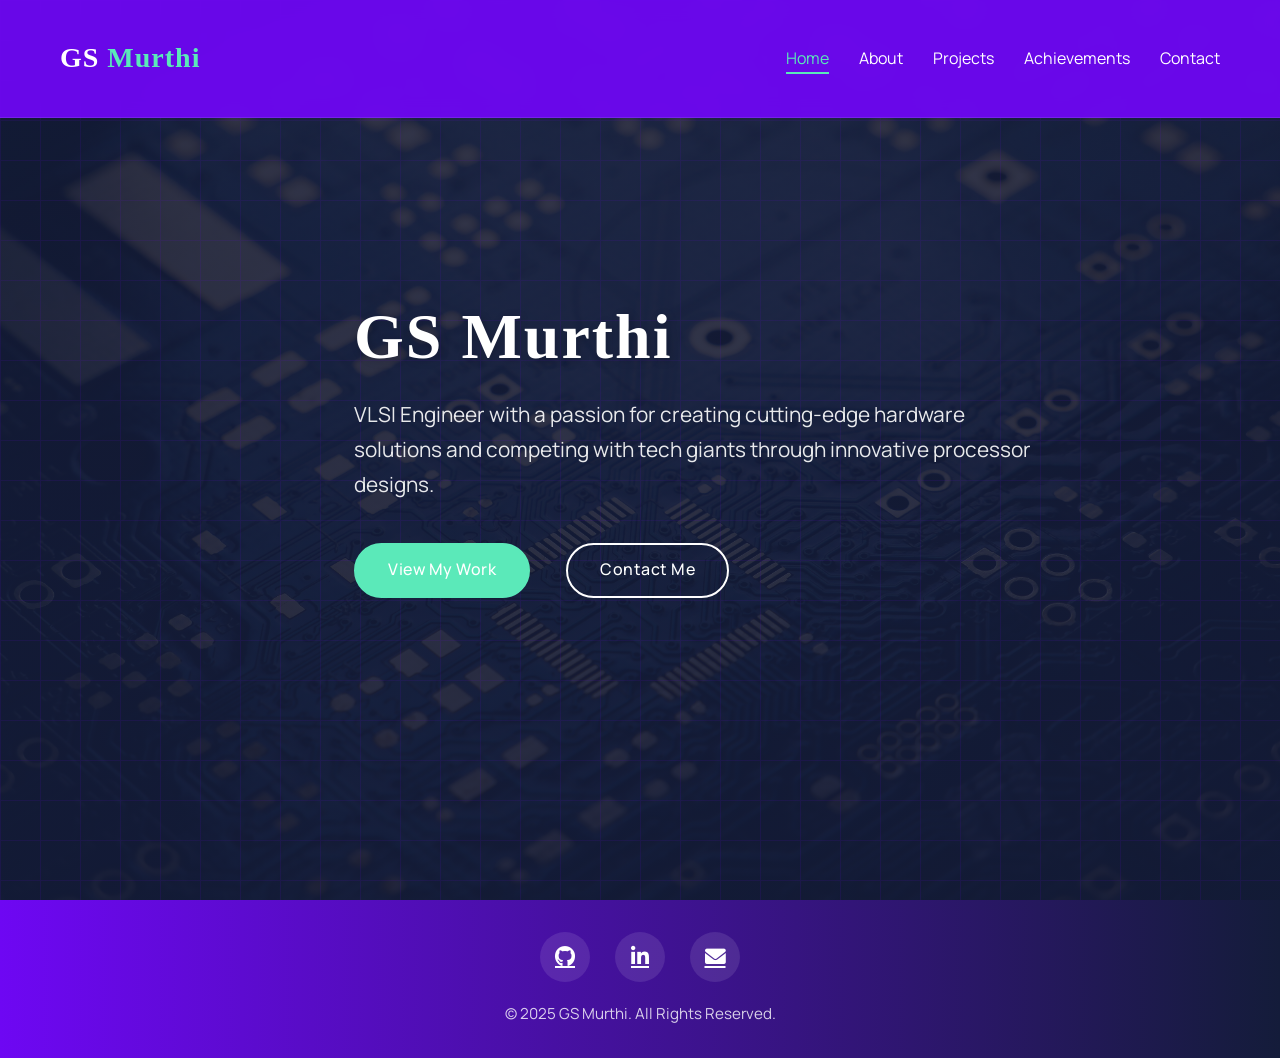
<file: Website_porfolio/index.html>
<!DOCTYPE html>
<html lang="en">
<head>
    <meta charset="UTF-8">
    <meta name="viewport" content="width=device-width, initial-scale=1.0">
    <title>GS Murthi | VLSI Engineer</title>
    <link rel="preconnect" href="https://fonts.googleapis.com">
    <link rel="preconnect" href="https://fonts.gstatic.com" crossorigin>
    <link href="https://fonts.googleapis.com/css2?family=Manrope:wght@300;400;500;600;700&display=swap" rel="stylesheet">
    <link rel="stylesheet" href="https://cdnjs.cloudflare.com/ajax/libs/font-awesome/6.0.0-beta3/css/all.min.css">
    <link rel="stylesheet" href="styles.css">
</head>
<body>
    <header id="header">
        <div class="container">
            <nav>
                <a href="index.html" class="logo">GS <span>Murthi</span></a>
                <div class="menu-toggle">
                    <i class="fas fa-bars"></i>
                </div>
                <ul class="nav-links">
                    <li><a href="index.html" class="active">Home</a></li>
                    <li><a href="about.html">About</a></li>
                    <li><a href="projects.html">Projects</a></li>
                    <li><a href="achievements.html">Achievements</a></li>
                    <li><a href="contact.html">Contact</a></li>
                </ul>
            </nav>
        </div>
    </header>

    <section class="hero" id="home">
        <div class="hero-content">
            <h1 class="name-display">GS Murthi</h1>
            <p class="hero-subtitle">VLSI Engineer with a passion for creating cutting-edge hardware solutions and competing with tech giants through innovative processor designs.</p>
            <div class="hero-buttons">
                <a href="projects.html" class="btn">View My Work</a>
                <a href="contact.html" class="btn btn-outline">Contact Me</a>
            </div>
        </div>
    </section>

    <footer>
        <div class="container">
            <div class="social-links">
                <a href="https://github.com/Murthi555" class="social-link" target="_blank">
                    <i class="fab fa-github"></i>
                </a>
                <a href="https://www.linkedin.com/in/yourprofile" class="social-link" target="_blank">
                    <i class="fab fa-linkedin-in"></i>
                </a>
                <a href="mailto:gsmurthi4615@gmail.com" class="social-link">
                    <i class="fas fa-envelope"></i>
                </a>
            </div>
            <p class="copyright">© 2025 GS Murthi. All Rights Reserved.</p>
        </div>
    </footer>

    <script src="script.js"></script>
</body>
</html>
</file>
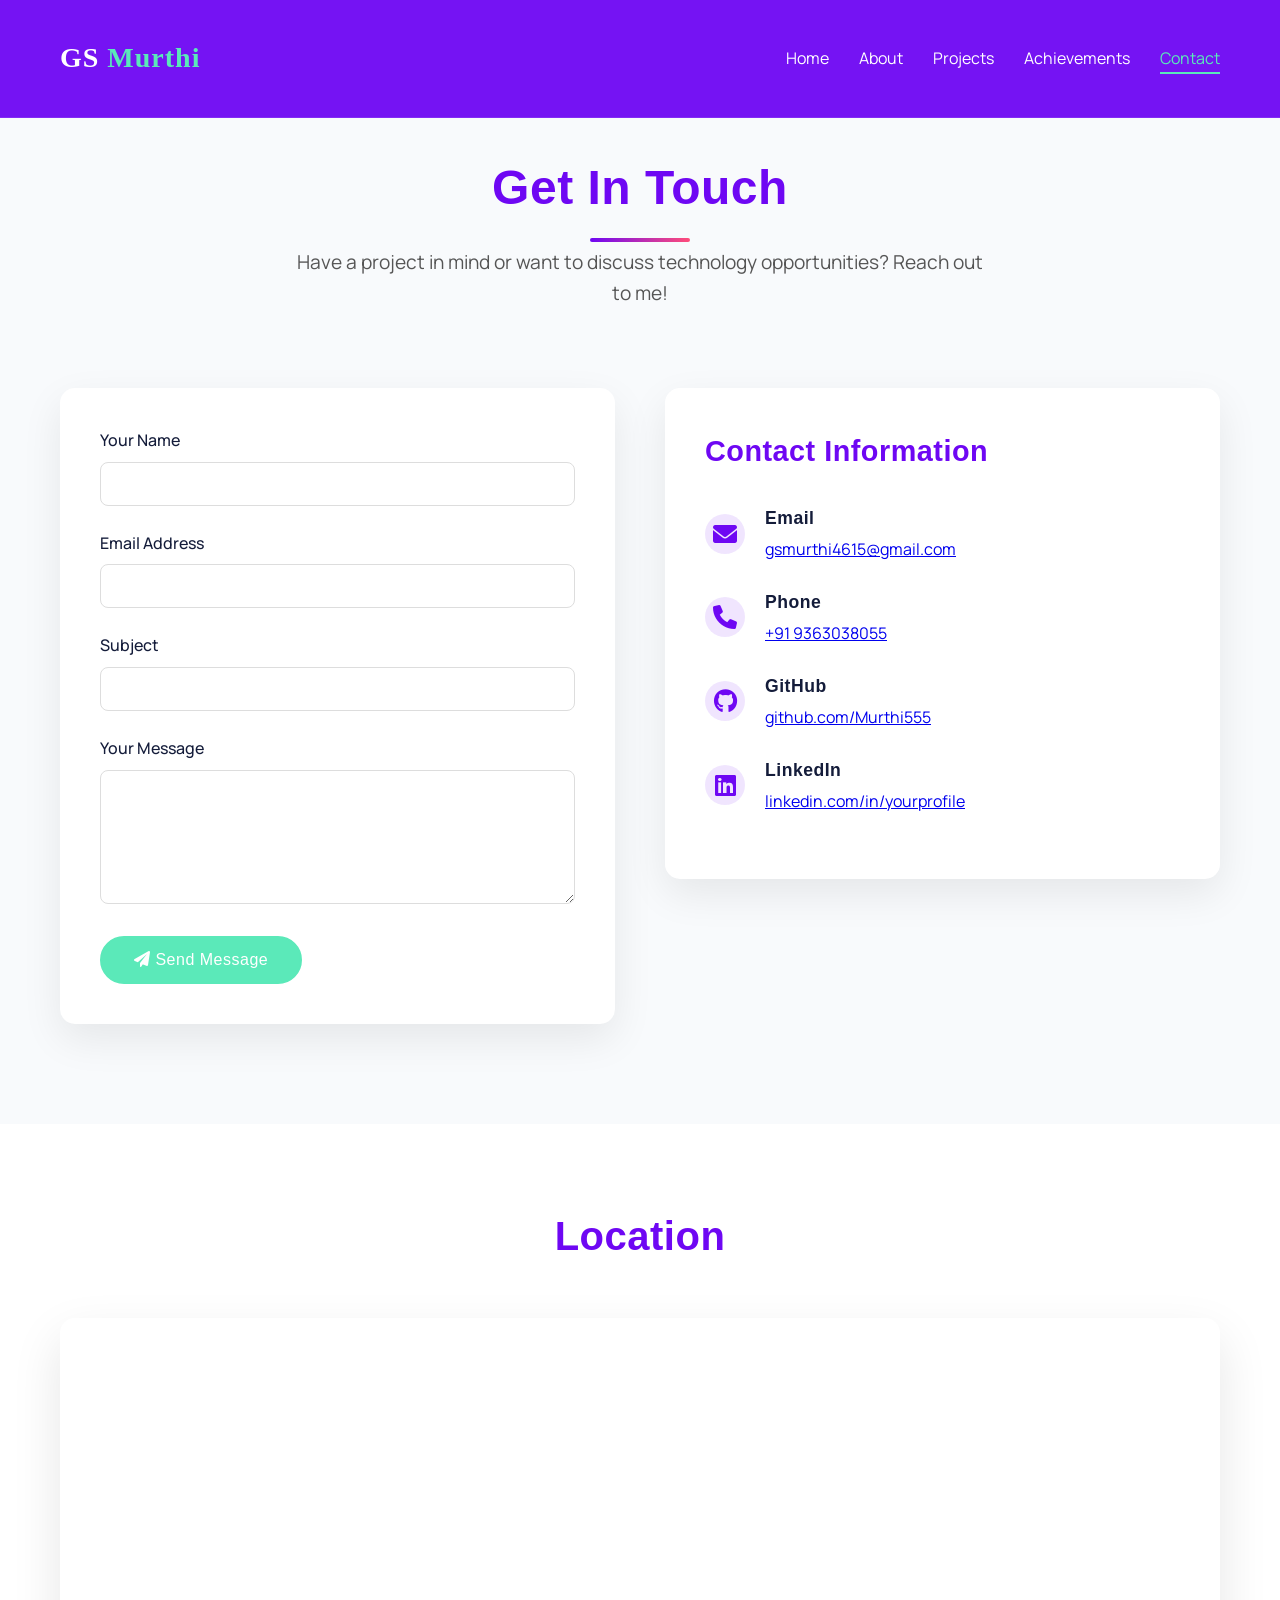
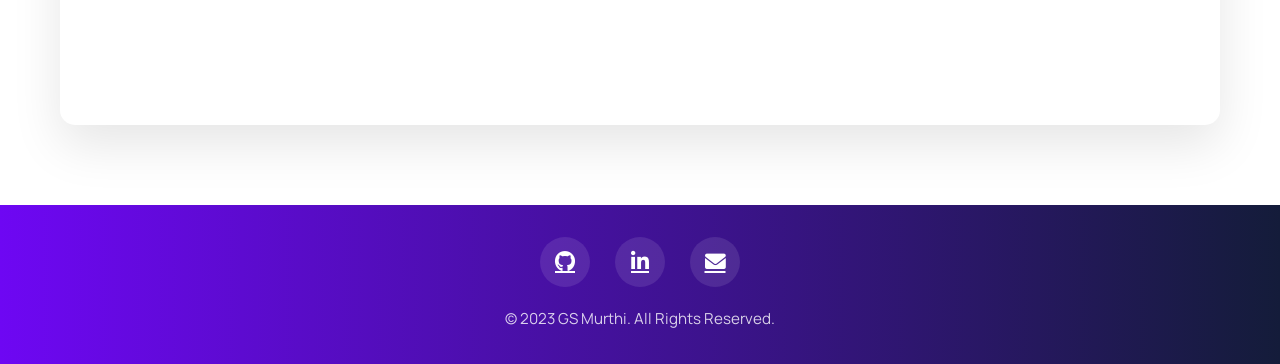
<file: Website_porfolio/contact.html>
<!DOCTYPE html>
<html lang="en">
<head>
    <meta charset="UTF-8">
    <meta name="viewport" content="width=device-width, initial-scale=1.0">
    <title>Contact | GS Murthi</title>
    <link rel="preconnect" href="https://fonts.googleapis.com">
    <link rel="preconnect" href="https://fonts.gstatic.com" crossorigin>
    <link href="https://fonts.googleapis.com/css2?family=Manrope:wght@300;400;500;600;700&display=swap" rel="stylesheet">
    <link rel="stylesheet" href="https://cdnjs.cloudflare.com/ajax/libs/font-awesome/6.0.0-beta3/css/all.min.css">
    <link rel="stylesheet" href="styles.css">
</head>
<body>
    <header id="header">
        <div class="container">
            <nav>
                <a href="index.html" class="logo">GS <span>Murthi</span></a>
                <div class="menu-toggle">
                    <i class="fas fa-bars"></i>
                </div>
                <ul class="nav-links">
                    <li><a href="index.html">Home</a></li>
                    <li><a href="about.html">About</a></li>
                    <li><a href="projects.html">Projects</a></li>
                    <li><a href="achievements.html">Achievements</a></li>
                    <li><a href="contact.html" class="active">Contact</a></li>
                </ul>
            </nav>
        </div>
    </header>

    <section class="contact-form-section">
        <div class="container">
            <div class="section-title">
                <h2>Get In Touch</h2>
                <p>Have a project in mind or want to discuss technology opportunities? Reach out to me!</p>
            </div>
            
            <div class="contact-container">
                <div class="contact-form-container">
                    <form id="contactForm" class="contact-form">
                        <div class="form-group">
                            <label for="name">Your Name</label>
                            <input type="text" id="name" name="name" required>
                        </div>
                        
                        <div class="form-group">
                            <label for="email">Email Address</label>
                            <input type="email" id="email" name="email" required>
                        </div>
                        
                        <div class="form-group">
                            <label for="subject">Subject</label>
                            <input type="text" id="subject" name="subject" required>
                        </div>
                        
                        <div class="form-group">
                            <label for="message">Your Message</label>
                            <textarea id="message" name="message" rows="6" required></textarea>
                        </div>
                        
                        <button type="submit" class="btn"><i class="fas fa-paper-plane"></i> Send Message</button>
                    </form>
                </div>
                
                <div class="contact-info-container">
                    <div class="contact-info-card">
                        <h3>Contact Information</h3>
                        <div class="contact-method">
                            <i class="fas fa-envelope"></i>
                            <div>
                                <h4>Email</h4>
                                <a href="mailto:gsmurthi4615@gmail.com">gsmurthi4615@gmail.com</a>
                            </div>
                        </div>
                        
                        <div class="contact-method">
                            <i class="fas fa-phone"></i>
                            <div>
                                <h4>Phone</h4>
                                <a href="tel:9363038055">+91 9363038055</a>
                            </div>
                        </div>
                        
                        <div class="contact-method">
                            <i class="fab fa-github"></i>
                            <div>
                                <h4>GitHub</h4>
                                <a href="https://github.com/Murthi555" target="_blank">github.com/Murthi555</a>
                            </div>
                        </div>
                        
                        <div class="contact-method">
                            <i class="fab fa-linkedin"></i>
                            <div>
                                <h4>LinkedIn</h4>
                                <a href="https://www.linkedin.com/in/yourprofile" target="_blank">linkedin.com/in/yourprofile</a>
                            </div>
                        </div>
                    </div>
                </div>
            </div>
        </div>
    </section>

    <section class="map-section">
        <div class="container">
            <h3>Location</h3>
            <div class="map-container">
                <iframe src="https://www.google.com/maps/embed?pb=!1m18!1m12!1m3!1d3888.0070738249716!2d77.59717041482193!3d12.972190990857037!2m3!1f0!2f0!3f0!3m2!1i1024!2i768!4f13.1!3m3!1m2!1s0x3bae15c49c040309%3A0x6553433f72187bdb!2sBangalore%2C%20Karnataka!5e0!3m2!1sen!2sin!4v1620000000000!5m2!1sen!2sin" width="100%" height="400" style="border:0;" allowfullscreen="" loading="lazy"></iframe>
            </div>
        </div>
    </section>

    <footer>
        <div class="container">
            <div class="social-links">
                <a href="https://github.com/Murthi555" class="social-link" target="_blank">
                    <i class="fab fa-github"></i>
                </a>
                <a href="https://www.linkedin.com/in/yourprofile" class="social-link" target="_blank">
                    <i class="fab fa-linkedin-in"></i>
                </a>
                <a href="mailto:gsmurthi4615@gmail.com" class="social-link">
                    <i class="fas fa-envelope"></i>
                </a>
            </div>
            <p class="copyright">© 2023 GS Murthi. All Rights Reserved.</p>
        </div>
    </footer>

    <script src="script.js"></script>
</body>
</html>
</file>
<file: Website_porfolio/styles.css>
/* Base Styles */
:root {
    --primary: #6E07F3;
    --secondary: #5BE9B9;
    --accent: #FF4D79;
    --light: #F8FAFC;
    --dark: #141C3A;
    --transition: all 0.5s cubic-bezier(0.16, 1, 0.3, 1);
}

* {
    margin: 0;
    padding: 0;
    box-sizing: border-box;
}

body {
    font-family: 'Manrope', sans-serif;
    color: var(--dark);
    line-height: 1.8;
    overflow-x: hidden;
    background-color: var(--light);
}

h1, h2, h3, h4 {
    font-family: 'Aqua Grotesque', sans-serif;
    font-weight: 600;
    letter-spacing: 0.5px;
}

.logo, .name-display {
    font-family: 'Renitah', serif;
}

.container {
    max-width: 1200px;
    margin: 0 auto;
    padding: 0 20px;
}

/* Header Styles */
header {
    position: fixed;
    top: 0;
    left: 0;
    width: 100%;
    z-index: 1000;
    background-color: rgba(110, 7, 243, 0.95);
    transition: var(--transition);
    backdrop-filter: blur(10px);
    border-bottom: 1px solid rgba(255,255,255,0.1);
}

header.scrolled {
    box-shadow: 0 5px 30px rgba(0, 0, 0, 0.1);
}

nav {
    display: flex;
    justify-content: space-between;
    align-items: center;
    padding: 20px 0;
}

.logo {
    font-size: 28px;
    color: white;
    text-decoration: none;
    font-weight: 700;
    letter-spacing: 1px;
}

.logo span {
    color: var(--secondary);
}

.nav-links {
    display: flex;
    list-style: none;
}

.nav-links li {
    margin-left: 30px;
}

.nav-links a {
    color: white;
    text-decoration: none;
    font-weight: 400;
    position: relative;
    transition: var(--transition);
    font-size: 16px;
}

.nav-links a:after {
    content: '';
    position: absolute;
    bottom: -5px;
    left: 0;
    width: 0;
    height: 2px;
    background-color: var(--secondary);
    transition: var(--transition);
}

.nav-links a:hover:after,
.nav-links a.active:after {
    width: 100%;
}

.nav-links a.active {
    color: var(--secondary);
}

.menu-toggle {
    display: none;
    cursor: pointer;
    color: white;
    font-size: 24px;
}

/* Hero Section */
.hero {
    height: 100vh;
    background: linear-gradient(rgba(0, 0, 0, 0.7), rgba(0, 0, 0, 0.7)), url('https://images.unsplash.com/photo-1629904853893-c2c8981a1dc5?ixlib=rb-1.2.1&auto=format&fit=crop&w=1350&q=80') no-repeat center center/cover;
    display: flex;
    align-items: center;
    justify-content: center;
    text-align: center;
    color: white;
    position: relative;
    overflow: hidden;
}

.hero-content {
    max-width: 900px;
    padding: 0 20px;
    z-index: 2;
    animation: fadeIn 1.5s ease;
}

@keyframes fadeIn {
    from { opacity: 0; transform: translateY(20px); }
    to { opacity: 1; transform: translateY(0); }
}

.name-display {
    font-size: 5.5rem;
    margin-bottom: 20px;
    line-height: 1.1;
    font-weight: 700;
    letter-spacing: 2px;
    color: white;
    text-shadow: 2px 2px 10px rgba(0,0,0,0.2);
}

.hero p {
    font-size: 1.3rem;
    margin-bottom: 40px;
    max-width: 700px;
    margin-left: auto;
    margin-right: auto;
}

.btn {
    display: inline-block;
    padding: 14px 35px;
    background-color: var(--secondary);
    color: var(--dark);
    text-decoration: none;
    border-radius: 50px;
    transition: var(--transition);
    border: 2px solid var(--secondary);
    font-weight: 500;
    font-size: 16px;
    letter-spacing: 0.5px;
}

.btn:hover {
    background-color: transparent;
    color: var(--secondary);
    transform: translateY(-3px);
    box-shadow: 0 10px 20px rgba(0, 0, 0, 0.1);
}

.btn-outline {
    background-color: transparent;
    margin-left: 20px;
    color: var(--secondary);
}

.btn-outline:hover {
    background-color: var(--secondary);
    color: var(--dark);
}

.btn-small {
    padding: 8px 20px;
    font-size: 14px;
}

/* About Section */
.about {
    padding: 120px 0;
    background-color: white;
}

.section-title {
    text-align: center;
    margin-bottom: 80px;
}

.section-title h2 {
    font-size: 3rem;
    color: var(--primary);
    position: relative;
    display: inline-block;
}

.section-title h2:after {
    content: '';
    position: absolute;
    bottom: -15px;
    left: 50%;
    transform: translateX(-50%);
    width: 100px;
    height: 4px;
    background: linear-gradient(90deg, var(--primary), var(--accent));
    border-radius: 2px;
}

.section-title p {
    max-width: 700px;
    margin: 20px auto 0;
    font-size: 1.2rem;
    color: #555;
}

.about-content {
    display: flex;
    align-items: center;
    gap: 60px;
}

.about-img {
    flex: 1;
    position: relative;
    border-radius: 15px;
    overflow: hidden;
    box-shadow: 0 30px 50px rgba(0, 0, 0, 0.1);
    transform: rotate(-2deg);
}

.about-img:before {
    content: '';
    position: absolute;
    top: 0;
    left: 0;
    width: 100%;
    height: 100%;
    background: linear-gradient(45deg, var(--primary), var(--accent));
    opacity: 0.1;
    z-index: 1;
}

.about-img img {
    width: 100%;
    height: auto;
    display: block;
    transition: var(--transition);
}

.about-img:hover img {
    transform: scale(1.05);
}

.about-text {
    flex: 1;
}

.about-text h3 {
    font-size: 2.2rem;
    margin-bottom: 25px;
    color: var(--primary);
    line-height: 1.3;
}

.about-text p {
    margin-bottom: 25px;
    font-size: 1.1rem;
}

.skills {
    margin-top: 40px;
}

.skills h4 {
    margin-bottom: 20px;
    font-size: 1.4rem;
    color: var(--primary);
}

.skill-tags {
    display: flex;
    flex-wrap: wrap;
    gap: 12px;
}

.skill-tag {
    background-color: var(--light);
    padding: 8px 20px;
    border-radius: 50px;
    font-size: 0.95rem;
    transition: var(--transition);
    border: 1px solid rgba(0,0,0,0.1);
}

.skill-tag:hover {
    background-color: var(--primary);
    color: white;
    transform: translateY(-3px);
    box-shadow: 0 5px 15px rgba(0, 0, 0, 0.1);
}

/* Expanded About Styles */
.expanded-about {
    padding: 150px 0 100px;
}

.expanded-about .about-content {
    flex-direction: column;
}

.philosophy-list {
    margin: 20px 0 30px;
    list-style: none;
}

.philosophy-list li {
    margin-bottom: 15px;
    font-size: 1.1rem;
    display: flex;
    align-items: center;
}

.philosophy-list i {
    margin-right: 15px;
    color: var(--primary);
    font-size: 1.2rem;
}

.skills-section {
    margin-top: 60px;
}

.skills-grid {
    display: grid;
    grid-template-columns: repeat(auto-fit, minmax(300px, 1fr));
    gap: 30px;
    margin-top: 30px;
}

.skill-category {
    background: rgba(110, 7, 243, 0.05);
    padding: 25px;
    border-radius: 15px;
    border-left: 4px solid var(--primary);
}

.skill-category h4 {
    margin-bottom: 20px;
    font-size: 1.4rem;
    color: var(--primary);
}

.vision-section {
    padding: 80px 0;
    background: var(--light);
    margin-top: 60px;
    text-align: center;
}

.vision-section h3 {
    font-size: 2.5rem;
    color: var(--primary);
    margin-bottom: 30px;
}

.vision-section p {
    max-width: 800px;
    margin: 0 auto 40px;
    font-size: 1.2rem;
}

.vision-points {
    display: grid;
    grid-template-columns: repeat(auto-fit, minmax(250px, 1fr));
    gap: 30px;
    margin-top: 40px;
}

.vision-point {
    text-align: center;
    padding: 30px;
    background: white;
    border-radius: 15px;
    box-shadow: 0 10px 30px rgba(0,0,0,0.05);
    transition: var(--transition);
}

.vision-point:hover {
    transform: translateY(-10px);
    box-shadow: 0 20px 40px rgba(0,0,0,0.1);
}

.vision-point i {
    font-size: 2.5rem;
    color: var(--primary);
    margin-bottom: 20px;
}

.vision-point h4 {
    font-size: 1.5rem;
    margin-bottom: 15px;
    color: var(--dark);
}

/* Projects Section */
.projects {
    padding: 120px 0;
    background-color: var(--light);
}

.projects-grid {
    display: grid;
    grid-template-columns: repeat(auto-fill, minmax(350px, 1fr));
    gap: 40px;
}

.project-card {
    background-color: white;
    border-radius: 15px;
    overflow: hidden;
    box-shadow: 0 15px 40px rgba(0, 0, 0, 0.08);
    transition: var(--transition);
    border: 1px solid rgba(0,0,0,0.05);
}

.project-card:hover {
    transform: translateY(-10px);
    box-shadow: 0 25px 50px rgba(0, 0, 0, 0.15);
}

.project-img {
    height: 220px;
    overflow: hidden;
}

.project-img img {
    width: 100%;
    height: 100%;
    object-fit: cover;
    transition: var(--transition);
}

.project-card:hover .project-img img {
    transform: scale(1.1);
}

.project-info {
    padding: 30px;
}

.project-info h3 {
    font-size: 1.7rem;
    margin-bottom: 15px;
    color: var(--primary);
}

.project-info p {
    margin-bottom: 20px;
    color: #555;
}

.project-tags {
    display: flex;
    flex-wrap: wrap;
    gap: 10px;
    margin-bottom: 25px;
}

.project-tag {
    background-color: var(--light);
    padding: 5px 15px;
    border-radius: 50px;
    font-size: 0.85rem;
    color: var(--primary);
    border: 1px solid rgba(0,0,0,0.1);
}

.project-links a {
    margin-right: 20px;
    color: var(--primary);
    text-decoration: none;
    font-weight: 500;
    transition: var(--transition);
    display: inline-flex;
    align-items: center;
    gap: 8px;
}

.project-links a:hover {
    color: var(--accent);
}

/* Expanded Projects Styles */
.expanded-projects {
    padding: 150px 0 100px;
}

.project-categories {
    display: flex;
    justify-content: center;
    flex-wrap: wrap;
    gap: 15px;
    margin-bottom: 50px;
}

.category-btn {
    padding: 10px 25px;
    background: transparent;
    border: 2px solid var(--primary);
    color: var(--primary);
    border-radius: 50px;
    cursor: pointer;
    transition: var(--transition);
    font-weight: 500;
}

.category-btn:hover,
.category-btn.active {
    background: var(--primary);
    color: white;
}

.project-meta {
    display: flex;
    gap: 20px;
    margin-bottom: 15px;
    font-size: 0.9rem;
    color: #666;
}

.project-meta i {
    margin-right: 5px;
    color: var(--primary);
}

.project-features {
    margin: 20px 0;
    padding-left: 20px;
}

.project-features li {
    margin-bottom: 10px;
    position: relative;
}

.project-features li:before {
    content: '▹';
    position: absolute;
    left: -20px;
    color: var(--primary);
}

/* Achievements Section */
.achievements {
    padding: 120px 0;
    background-color: white;
}

.timeline {
    position: relative;
    max-width: 900px;
    margin: 0 auto;
    padding: 50px 0;
}

.timeline:before {
    content: '';
    position: absolute;
    top: 0;
    left: 50%;
    transform: translateX(-50%);
    width: 3px;
    height: 100%;
    background: linear-gradient(to bottom, var(--primary), var(--accent));
}

.timeline-item {
    position: relative;
    margin-bottom: 60px;
    width: 100%;
}

.timeline-item:nth-child(odd) {
    padding-right: calc(50% + 40px);
    text-align: right;
}

.timeline-item:nth-child(even) {
    padding-left: calc(50% + 40px);
    text-align: left;
}

.timeline-dot {
    position: absolute;
    top: 0;
    left: 50%;
    transform: translateX(-50%);
    width: 24px;
    height: 24px;
    border-radius: 50%;
    background: linear-gradient(45deg, var(--primary), var(--accent));
    border: 4px solid white;
    box-shadow: 0 0 0 3px var(--primary);
}

.timeline-date {
    font-size: 1rem;
    color: var(--primary);
    margin-bottom: 15px;
    font-weight: 600;
}

.timeline-content {
    background-color: var(--light);
    padding: 30px;
    border-radius: 15px;
    box-shadow: 0 10px 30px rgba(0, 0, 0, 0.05);
    border-left: 4px solid var(--primary);
}

.timeline-content h3 {
    font-size: 1.5rem;
    margin-bottom: 15px;
    color: var(--primary);
}

.achievement-links {
    margin-top: 20px;
}

/* Expanded Achievements Styles */
.expanded-achievements {
    padding: 150px 0 100px;
}

.achievements-tabs {
    display: flex;
    justify-content: center;
    gap: 15px;
    margin-bottom: 50px;
}

.tab-btn {
    padding: 12px 30px;
    background: transparent;
    border: none;
    border-bottom: 3px solid transparent;
    color: var(--dark);
    cursor: pointer;
    transition: var(--transition);
    font-weight: 600;
    font-size: 1rem;
}

.tab-btn:hover,
.tab-btn.active {
    color: var(--primary);
    border-bottom-color: var(--primary);
}

.tab-content {
    display: none;
}

.tab-content.active {
    display: block;
}

.certifications-grid {
    display: grid;
    grid-template-columns: repeat(auto-fit, minmax(350px, 1fr));
    gap: 30px;
}

.certification-card {
    background: white;
    border-radius: 15px;
    overflow: hidden;
    box-shadow: 0 10px 30px rgba(0,0,0,0.05);
    transition: var(--transition);
}

.certification-card:hover {
    transform: translateY(-10px);
    box-shadow: 0 20px 40px rgba(0,0,0,0.1);
}

.certification-img {
    height: 200px;
    overflow: hidden;
}

.certification-img img {
    width: 100%;
    height: 100%;
    object-fit: cover;
}

.certification-info {
    padding: 25px;
}

.certification-info h3 {
    font-size: 1.4rem;
    margin-bottom: 10px;
    color: var(--primary);
}

.certification-info p {
    color: #666;
    margin-bottom: 10px;
    font-size: 0.95rem;
}

.certification-date {
    display: block;
    font-size: 0.9rem;
    color: #888;
    margin-bottom: 15px;
}

/* Contact Section */
.contact {
    padding: 120px 0;
    background-color: var(--light);
    text-align: center;
}

.contact-info {
    display: flex;
    justify-content: center;
    flex-wrap: wrap;
    gap: 40px;
    margin-top: 60px;
}

.contact-card {
    background-color: white;
    padding: 40px 30px;
    border-radius: 15px;
    box-shadow: 0 15px 40px rgba(0, 0, 0, 0.08);
    transition: var(--transition);
    width: 280px;
    border-top: 4px solid var(--primary);
}

.contact-card:hover {
    transform: translateY(-10px);
    box-shadow: 0 25px 50px rgba(0, 0, 0, 0.15);
}

.contact-icon {
    font-size: 3rem;
    color: var(--primary);
    margin-bottom: 25px;
}

.contact-card h3 {
    font-size: 1.5rem;
    margin-bottom: 20px;
    color: var(--primary);
}

.contact-card p, .contact-card a {
    color: #555;
    text-decoration: none;
    transition: var(--transition);
    font-size: 1.1rem;
}

.contact-card a:hover {
    color: var(--accent);
}

/* Expanded Contact Styles */
.contact-form-section {
    padding: 150px 0 100px;
}

.contact-container {
    display: grid;
    grid-template-columns: 1fr 1fr;
    gap: 50px;
    align-items: start;
}

.contact-form {
    background: white;
    padding: 40px;
    border-radius: 15px;
    box-shadow: 0 15px 40px rgba(0,0,0,0.08);
}

.form-group {
    margin-bottom: 25px;
}

.form-group label {
    display: block;
    margin-bottom: 8px;
    font-weight: 500;
    color: var(--dark);
}

.form-group input,
.form-group textarea {
    width: 100%;
    padding: 12px 15px;
    border: 1px solid #ddd;
    border-radius: 8px;
    font-family: 'Manrope', sans-serif;
    transition: var(--transition);
}

.form-group input:focus,
.form-group textarea:focus {
    border-color: var(--primary);
    outline: none;
    box-shadow: 0 0 0 3px rgba(110, 7, 243, 0.2);
}

.contact-info-card {
    background: white;
    padding: 40px;
    border-radius: 15px;
    box-shadow: 0 15px 40px rgba(0,0,0,0.08);
    position: sticky;
    top: 100px;
}

.contact-info-card h3 {
    font-size: 1.8rem;
    margin-bottom: 30px;
    color: var(--primary);
}

.contact-method {
    display: flex;
    align-items: center;
    gap: 20px;
    margin-bottom: 25px;
}

.contact-method i {
    font-size: 1.5rem;
    color: var(--primary);
    width: 40px;
    height: 40px;
    background: rgba(110, 7, 243, 0.1);
    border-radius: 50%;
    display: flex;
    align-items: center;
    justify-content: center;
}

.contact-method h4 {
    font-size: 1.1rem;
    margin-bottom: 5px;
    color: var(--dark);
}

.map-section {
    padding: 80px 0;
    background: white;
}

.map-section h3 {
    text-align: center;
    font-size: 2.5rem;
    margin-bottom: 50px;
    color: var(--primary);
}

.map-container {
    border-radius: 15px;
    overflow: hidden;
    box-shadow: 0 20px 50px rgba(0,0,0,0.1);
}

/* Parallax Sections */
.parallax {
    background-attachment: fixed;
    background-position: center;
    background-repeat: no-repeat;
    background-size: cover;
    height: 500px;
    display: flex;
    align-items: center;
    justify-content: center;
    text-align: center;
    color: white;
    position: relative;
}

.parallax:before {
    content: '';
    position: absolute;
    top: 0;
    left: 0;
    width: 100%;
    height: 100%;
    background: linear-gradient(45deg, rgba(110, 7, 243, 0.8), rgba(255, 77, 121, 0.6));
}

.parallax-content {
    z-index: 2;
    max-width: 800px;
    padding: 0 40px;
}

.parallax h2 {
    font-size: 3rem;
    margin-bottom: 30px;
    line-height: 1.3;
}

.parallax p {
    font-size: 1.3rem;
}

/* Footer */
footer {
    background: linear-gradient(45deg, var(--primary), #5a189a);
    color: white;
    padding: 70px 0 30px;
    text-align: center;
}

.social-links {
    display: flex;
    justify-content: center;
    gap: 25px;
    margin-bottom: 40px;
}

.social-link {
    display: flex;
    align-items: center;
    justify-content: center;
    width: 50px;
    height: 50px;
    border-radius: 50%;
    background-color: rgba(255, 255, 255, 0.1);
    color: white;
    transition: var(--transition);
    font-size: 1.3rem;
}

.social-link:hover {
    background-color: var(--accent);
    transform: translateY(-5px) scale(1.1);
}

.copyright {
    font-size: 0.95rem;
    opacity: 0.8;
}

/* Utility Classes */
.text-center {
    text-align: center;
}

.fade-in {
    opacity: 0;
    transform: translateY(30px);
    transition: var(--transition);
}

.fade-in.visible {
    opacity: 1;
    transform: translateY(0);
}

/* Responsive Styles */
@media (max-width: 1200px) {
    .name-display {
        font-size: 4.5rem;
    }
}

@media (max-width: 992px) {
    .about-content {
        flex-direction: column;
    }
    
    .about-img, .about-text {
        flex: none;
        width: 100%;
    }
    
    .timeline:before {
        left: 40px;
    }
    
    .timeline-item:nth-child(odd),
    .timeline-item:nth-child(even) {
        padding-left: 90px;
        padding-right: 0;
        text-align: left;
    }
    
    .timeline-dot {
        left: 30px;
    }
    
    .name-display {
        font-size: 4rem;
    }

    .contact-container {
        grid-template-columns: 1fr;
    }

    .contact-info-card {
        position: static;
    }
}

@media (max-width: 768px) {
    .menu-toggle {
        display: block;
    }
    
    .nav-links {
        position: fixed;
        top: 80px;
        left: -100%;
        width: 100%;
        height: calc(100vh - 80px);
        background-color: var(--primary);
        flex-direction: column;
        align-items: center;
        justify-content: center;
        transition: var(--transition);
        backdrop-filter: blur(10px);
    }
    
    .nav-links.active {
        left: 0;
    }
    
    .nav-links li {
        margin: 20px 0;
    }
    
    .name-display {
        font-size: 3rem;
    }
    
    .hero p {
        font-size: 1.1rem;
    }
    
    .projects-grid {
        grid-template-columns: 1fr;
    }
    
    .btn-outline {
        margin-left: 0;
        margin-top: 20px;
        display: block;
    }
    
    .section-title h2 {
        font-size: 2.5rem;
    }

    .achievements-tabs {
        flex-direction: column;
    }

    .certifications-grid {
        grid-template-columns: 1fr;
    }
}

@media (max-width: 576px) {
    .name-display {
        font-size: 2.5rem;
    }
    
    .hero p {
        font-size: 1rem;
    }
    
    .contact-card {
        width: 100%;
    }
    
    .section-title h2 {
        font-size: 2rem;
    }
}
/* Sub-section headings */
.sub-section-title {
    color: var(--primary);
    font-size: 1.8rem;
    margin: 60px 0 30px;
    text-align: center;
    position: relative;
}

.sub-section-title:after {
    content: '';
    display: block;
    width: 80px;
    height: 4px;
    background: linear-gradient(to right, var(--primary), var(--accent));
    margin: 15px auto 0;
}

/* Different colored dots for project presentations */
.timeline-dot[style*="accent"] {
    box-shadow: 0 0 0 3px var(--accent);
}
/* Strict Left Alignment with Chip Pattern Background */
:root {
    --primary: #6E07F3;
    --secondary: #5BE9B9;
    --accent: #FF4D79;
    --dark: #141C3A;
    --light: #F8FAFC;
    --transition: all 0.3s ease;
}

/* Hero Section - Pure Left Alignment */
.hero {
    height: 100vh;
    background-color: var(--dark);
    display: flex;
    align-items: center;
    color: white;
    padding-left: 10%;
    position: relative;
    overflow: hidden;
}

/* Chip/Processor Pattern Background */
.hero::before {
    content: '';
    position: absolute;
    top: 0;
    left: 0;
    width: 100%;
    height: 100%;
    background-image: 
        linear-gradient(var(--primary) 1px, transparent 1px),
        linear-gradient(90deg, var(--primary) 1px, transparent 1px);
    background-size: 40px 40px;
    opacity: 0.1;
}

.hero-content {
    max-width: 800px;
    position: relative;
    z-index: 2;
}

.name-display {
    font-size: 4rem;
    margin-bottom: 1.5rem;
    line-height: 1.1;
    font-weight: 700;
    color: white;
    text-align: left;
}

.hero-subtitle {
    font-size: 1.2rem;
    margin-bottom: 2.5rem;
    line-height: 1.7;
    color: rgba(255,255,255,0.9);
    text-align: left;
    max-width: 90%;
}

.hero-buttons {
    display: flex;
    gap: 1rem;
    justify-content: flex-start;
}

/* Button Styles */
.btn {
    display: inline-block;
    padding: 0.8rem 2rem;
    background-color: var(--secondary);
    color: white !important;
    border-radius: 50px;
    transition: var(--transition);
    border: 2px solid var(--secondary);
    font-weight: 500;
    text-align: center;
}

.btn-outline {
    background-color: transparent;
    border-color: white;
}

.btn:hover {
    transform: translateY(-3px);
    box-shadow: 0 5px 15px rgba(0,0,0,0.2);
}

.btn-outline:hover {
    background-color: white;
    color: var(--dark) !important;
}

/* Header and Footer Styles */
header {
    background-color: var(--primary);
    padding: 1rem 0;
    position: fixed;
    width: 100%;
    z-index: 1000;
}

footer {
    background: linear-gradient(to right, var(--primary), var(--dark));
    color: white;
    padding: 2rem 0;
    text-align: center;
}

/* styles.css - Updated with Your Background Image */
:root {
    --primary: #6E07F3;
    --secondary: #5BE9B9;
    --accent: #FF4D79;
    --dark: #141C3A;
    --light: #F8FAFC;
    --transition: all 0.3s ease;
}

/* Base Styles */
body {
    font-family: 'Manrope', sans-serif;
    color: var(--dark);
    line-height: 1.6;
    margin: 0;
    padding: 0;
    background-color: var(--light);
}

/* Header Styles */
header {
    position: fixed;
    top: 0;
    left: 0;
    width: 100%;
    z-index: 1000;
    background-color: rgba(110, 7, 243, 0.95);
    transition: var(--transition);
    backdrop-filter: blur(10px);
    border-bottom: 1px solid rgba(255,255,255,0.1);
}

.container {
    max-width: 1200px;
    margin: 0 auto;
    padding: 0 20px;
}

nav {
    display: flex;
    justify-content: space-between;
    align-items: center;
    padding: 20px 0;
}

.logo {
    font-size: 28px;
    color: white;
    text-decoration: none;
    font-weight: 700;
    letter-spacing: 1px;
    font-family: 'Renitah', serif;
}

.logo span {
    color: var(--secondary);
}

/* Hero Section - Strict Left Alignment with Your Background */
.hero {
    height: 100vh;
    background: 
        linear-gradient(rgba(20, 28, 58, 0.85), rgba(20, 28, 58, 0.9)),
        url('images/images3.jpg') no-repeat center center/cover;
    display: flex;
    align-items: center;
    color: white;
    padding-left: 10%;
    position: relative;
}

.hero-content {
    max-width: 800px;
    position: relative;
    z-index: 2;
}

.name-display {
    font-size: 4rem;
    margin-bottom: 1.5rem;
    line-height: 1.1;
    font-weight: 700;
    color: white;
    text-align: left;
    font-family: 'Renitah', serif;
}

.hero-subtitle {
    font-size: 1.2rem;
    margin-bottom: 2.5rem;
    line-height: 1.7;
    color: rgba(255,255,255,0.9);
    text-align: left;
    max-width: 90%;
}

.hero-buttons {
    display: flex;
    gap: 1rem;
    justify-content: flex-start;
}

/* Button Styles */
.btn {
    display: inline-block;
    padding: 0.8rem 2rem;
    background-color: var(--secondary);
    color: white !important;
    border-radius: 50px;
    transition: var(--transition);
    border: 2px solid var(--secondary);
    font-weight: 500;
    text-align: center;
}

.btn-outline {
    background-color: transparent;
    border-color: white;
}

.btn:hover {
    transform: translateY(-3px);
    box-shadow: 0 5px 15px rgba(0,0,0,0.2);
}

.btn-outline:hover {
    background-color: white;
    color: var(--dark) !important;
}

/* Footer Styles */
footer {
    background: linear-gradient(to right, var(--primary), var(--dark));
    color: white;
    padding: 2rem 0;
    text-align: center;
}

.social-links {
    display: flex;
    justify-content: center;
    gap: 25px;
    margin-bottom: 20px;
}

.social-link {
    display: flex;
    align-items: center;
    justify-content: center;
    width: 50px;
    height: 50px;
    border-radius: 50%;
    background-color: rgba(255, 255, 255, 0.1);
    color: white;
    transition: var(--transition);
    font-size: 1.3rem;
}

.social-link:hover {
    background-color: var(--accent);
    transform: translateY(-5px);
}

.copyright {
    font-size: 0.95rem;
    opacity: 0.8;
}

/* Responsive Styles */
@media (max-width: 768px) {
    .name-display {
        font-size: 3rem;
    }
    
    .hero {
        padding-left: 5%;
    }
    
    .hero-subtitle {
        font-size: 1.1rem;
    }
    
    .hero-buttons {
        flex-direction: column;
        align-items: flex-start;
    }
}

@media (max-width: 480px) {
    .name-display {
        font-size: 2.5rem;
    }
    
    .hero-subtitle {
        font-size: 1rem;
    }
}
</file>
